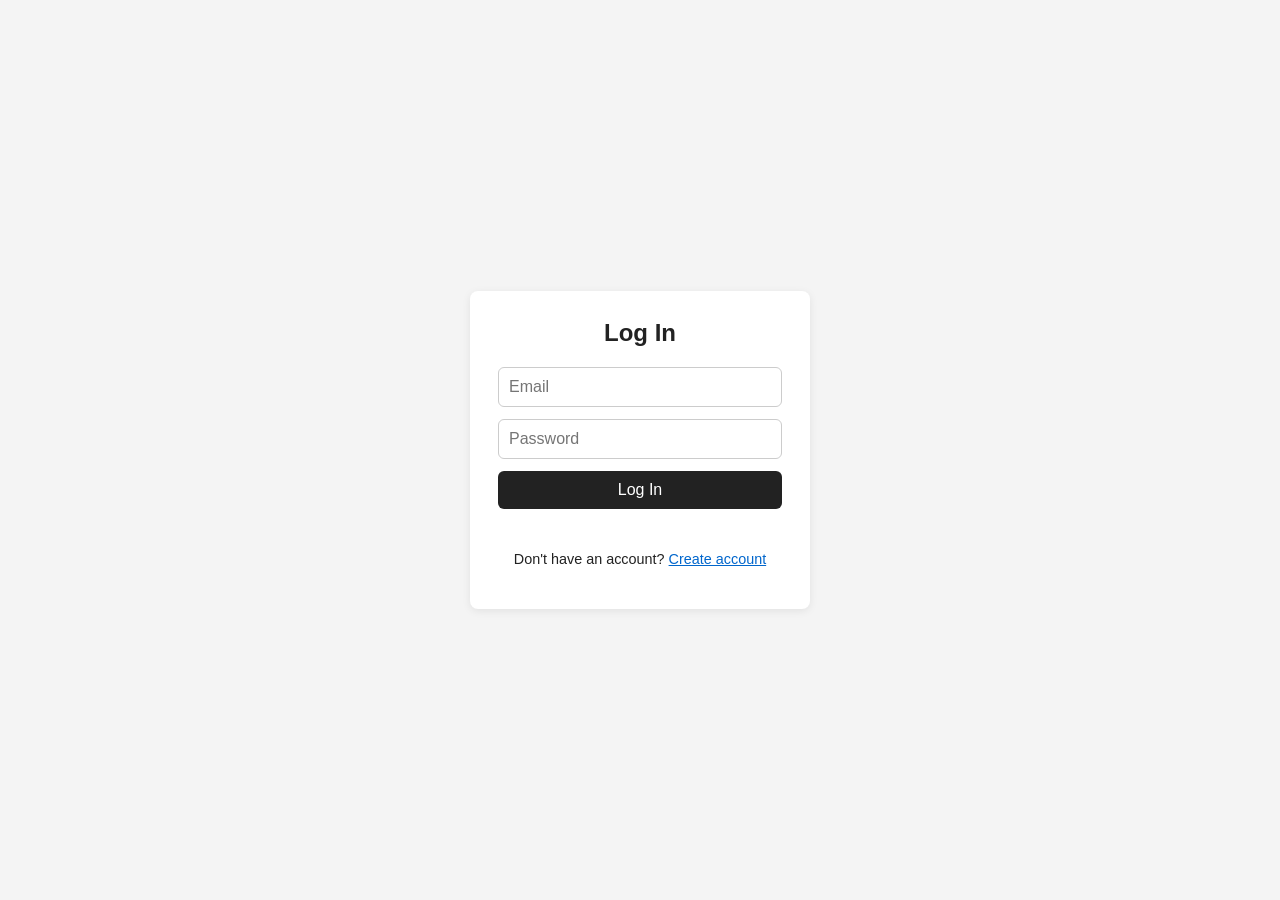
<file: frontend/index.html>
<!DOCTYPE html>
<html lang="en">
<head>
  <meta charset="UTF-8">
  <meta name="viewport" content="width=device-width, initial-scale=1.0">
  <title>Log In</title>
  <link rel="stylesheet" href="style.css">
</head>
<body>
  <main class="card">
    <h1 id="title">Log In</h1>

    <form id="form">
      <input type="email" id="email" placeholder="Email" required>
      <input type="password" id="password" placeholder="Password" required>
      <button type="submit" id="submit">Log In</button>
    </form>

    <p id="message" class="message"></p>

    <p class="switch">
      <span id="switch-text">Don't have an account?</span>
      <a href="#" id="switch-link">Create account</a>
    </p>
  </main>

  <script>
    let creating = false;

    document.getElementById("switch-link").addEventListener("click", (e) => {
      e.preventDefault();
      creating = !creating;
      document.getElementById("title").textContent = creating ? "Create Account" : "Log In";
      document.getElementById("submit").textContent = creating ? "Create Account" : "Log In";
      document.getElementById("switch-text").textContent = creating ? "Already have an account?" : "Don't have an account?";
      document.getElementById("switch-link").textContent = creating ? "Log in" : "Create account";
      document.getElementById("message").textContent = "";
    });

    document.getElementById("form").addEventListener("submit", async (e) => {
      e.preventDefault();
      const message = document.getElementById("message");
      const res = await fetch(creating ? "/api/register" : "/api/login", {
        method: "POST",
        headers: { "Content-Type": "application/json" },
        body: JSON.stringify({
          email: document.getElementById("email").value,
          password: document.getElementById("password").value,
        }),
      });
      const data = await res.json();

      if (!res.ok) {
        message.textContent = data.detail;
        message.className = "message error";
      } else if (creating) {
        document.getElementById("switch-link").click();
        message.textContent = "Account created! You can log in now.";
        message.className = "message";
      } else {
        localStorage.setItem("user", JSON.stringify(data));
        window.location.href = "home.html";
      }
    });
  </script>
</body>
</html>
</file>
<file: frontend/style.css>
* {
  box-sizing: border-box;
}

body {
  margin: 0;
  min-height: 100vh;
  display: flex;
  align-items: center;
  justify-content: center;
  font-family: Arial, sans-serif;
  background: #f4f4f4;
  color: #222;
}

.card {
  width: 100%;
  max-width: 340px;
  margin: 16px;
  padding: 28px;
  background: white;
  border-radius: 8px;
  box-shadow: 0 2px 8px rgba(0, 0, 0, 0.08);
}

h1 {
  margin: 0 0 20px;
  font-size: 1.5rem;
  text-align: center;
}

form {
  display: flex;
  flex-direction: column;
  gap: 12px;
}

input {
  padding: 10px;
  font-size: 1rem;
  border: 1px solid #ccc;
  border-radius: 6px;
}

button {
  padding: 10px;
  font-size: 1rem;
  color: white;
  background: #222;
  border: none;
  border-radius: 6px;
  cursor: pointer;
}

button:hover {
  background: #444;
}

a {
  color: #0066cc;
}

.switch {
  margin-top: 16px;
  font-size: 0.9rem;
  text-align: center;
}

.message {
  min-height: 1em;
  margin: 12px 0 0;
  font-size: 0.9rem;
  color: green;
}

.message.error {
  color: #c00;
}
</file>
